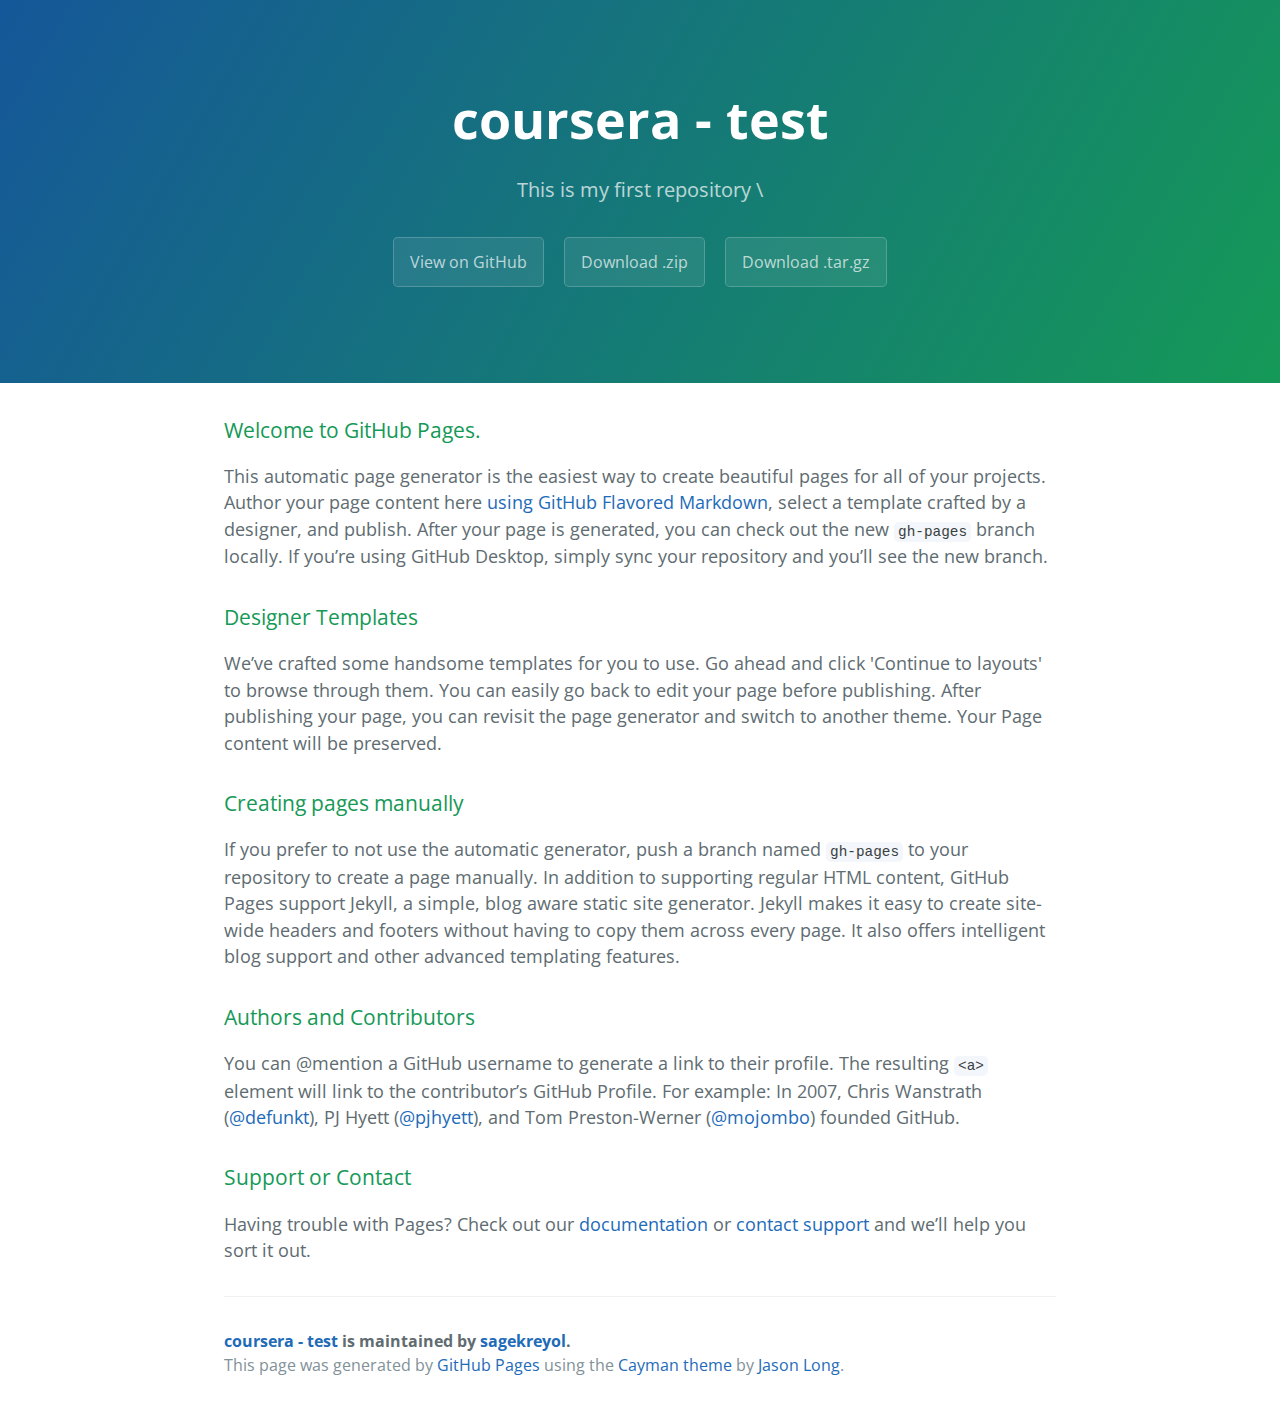
<file: index.html>
<!DOCTYPE html>
<html lang="en-us">
  <head>
    <meta charset="UTF-8">
    <title>coursera - test by sagekreyol</title>
    <meta name="viewport" content="width=device-width, initial-scale=1">
    <link rel="stylesheet" type="text/css" href="stylesheets/normalize.css" media="screen">
    <link href='https://fonts.googleapis.com/css?family=Open+Sans:400,700' rel='stylesheet' type='text/css'>
    <link rel="stylesheet" type="text/css" href="stylesheets/stylesheet.css" media="screen">
    <link rel="stylesheet" type="text/css" href="stylesheets/github-light.css" media="screen">
  </head>
  <body>
    <section class="page-header">
      <h1 class="project-name">coursera - test</h1>
      <h2 class="project-tagline">This is my first repository \</h2>
      <a href="https://github.com/sagekreyol/hello-world" class="btn">View on GitHub</a>
      <a href="https://github.com/sagekreyol/hello-world/zipball/master" class="btn">Download .zip</a>
      <a href="https://github.com/sagekreyol/hello-world/tarball/master" class="btn">Download .tar.gz</a>
    </section>

    <section class="main-content">
      <h3>
<a id="welcome-to-github-pages" class="anchor" href="#welcome-to-github-pages" aria-hidden="true"><span aria-hidden="true" class="octicon octicon-link"></span></a>Welcome to GitHub Pages.</h3>

<p>This automatic page generator is the easiest way to create beautiful pages for all of your projects. Author your page content here <a href="https://guides.github.com/features/mastering-markdown/">using GitHub Flavored Markdown</a>, select a template crafted by a designer, and publish. After your page is generated, you can check out the new <code>gh-pages</code> branch locally. If you’re using GitHub Desktop, simply sync your repository and you’ll see the new branch.</p>

<h3>
<a id="designer-templates" class="anchor" href="#designer-templates" aria-hidden="true"><span aria-hidden="true" class="octicon octicon-link"></span></a>Designer Templates</h3>

<p>We’ve crafted some handsome templates for you to use. Go ahead and click 'Continue to layouts' to browse through them. You can easily go back to edit your page before publishing. After publishing your page, you can revisit the page generator and switch to another theme. Your Page content will be preserved.</p>

<h3>
<a id="creating-pages-manually" class="anchor" href="#creating-pages-manually" aria-hidden="true"><span aria-hidden="true" class="octicon octicon-link"></span></a>Creating pages manually</h3>

<p>If you prefer to not use the automatic generator, push a branch named <code>gh-pages</code> to your repository to create a page manually. In addition to supporting regular HTML content, GitHub Pages support Jekyll, a simple, blog aware static site generator. Jekyll makes it easy to create site-wide headers and footers without having to copy them across every page. It also offers intelligent blog support and other advanced templating features.</p>

<h3>
<a id="authors-and-contributors" class="anchor" href="#authors-and-contributors" aria-hidden="true"><span aria-hidden="true" class="octicon octicon-link"></span></a>Authors and Contributors</h3>

<p>You can @mention a GitHub username to generate a link to their profile. The resulting <code>&lt;a&gt;</code> element will link to the contributor’s GitHub Profile. For example: In 2007, Chris Wanstrath (<a href="https://github.com/defunkt" class="user-mention">@defunkt</a>), PJ Hyett (<a href="https://github.com/pjhyett" class="user-mention">@pjhyett</a>), and Tom Preston-Werner (<a href="https://github.com/mojombo" class="user-mention">@mojombo</a>) founded GitHub.</p>

<h3>
<a id="support-or-contact" class="anchor" href="#support-or-contact" aria-hidden="true"><span aria-hidden="true" class="octicon octicon-link"></span></a>Support or Contact</h3>

<p>Having trouble with Pages? Check out our <a href="https://help.github.com/pages">documentation</a> or <a href="https://github.com/contact">contact support</a> and we’ll help you sort it out.</p>

      <footer class="site-footer">
        <span class="site-footer-owner"><a href="https://github.com/sagekreyol/hello-world">coursera - test</a> is maintained by <a href="https://github.com/sagekreyol">sagekreyol</a>.</span>

        <span class="site-footer-credits">This page was generated by <a href="https://pages.github.com">GitHub Pages</a> using the <a href="https://github.com/jasonlong/cayman-theme">Cayman theme</a> by <a href="https://twitter.com/jasonlong">Jason Long</a>.</span>
      </footer>

    </section>

  
  </body>
</html>
</file>
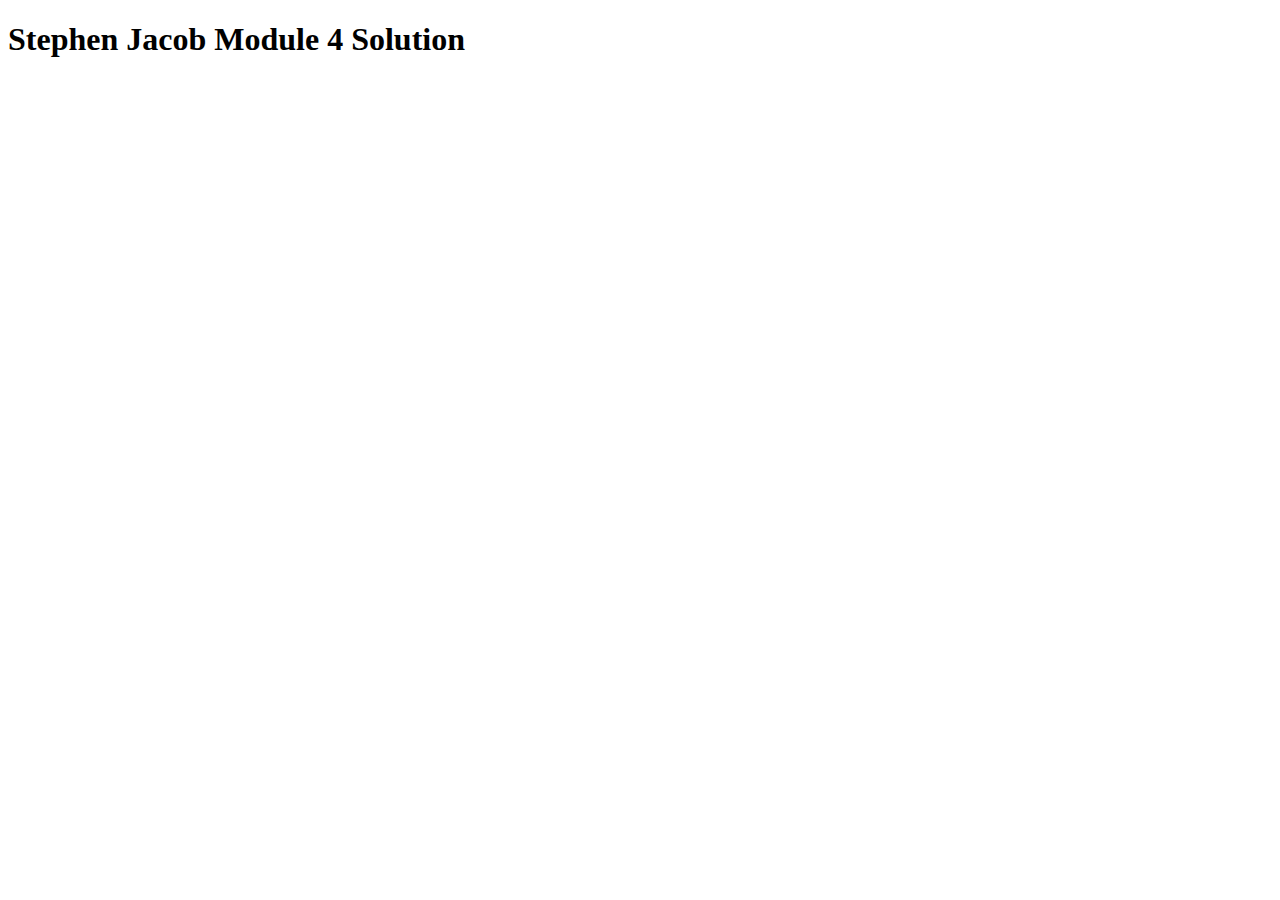
<file: Module4-solution/index.html>
<!DOCTYPE html>
<html>
<head>
  <meta charset="utf-8">
  <title>Stephen Jacob Module 4 Solution</title>
  <script src="SpeakHello.js"></script>
  <script src="SpeakGoodBye.js"></script>
  <script src="script.js"></script>
</head>
<body>
  <h1>Stephen Jacob Module 4 Solution</h1>
</body>
</html>
</file>
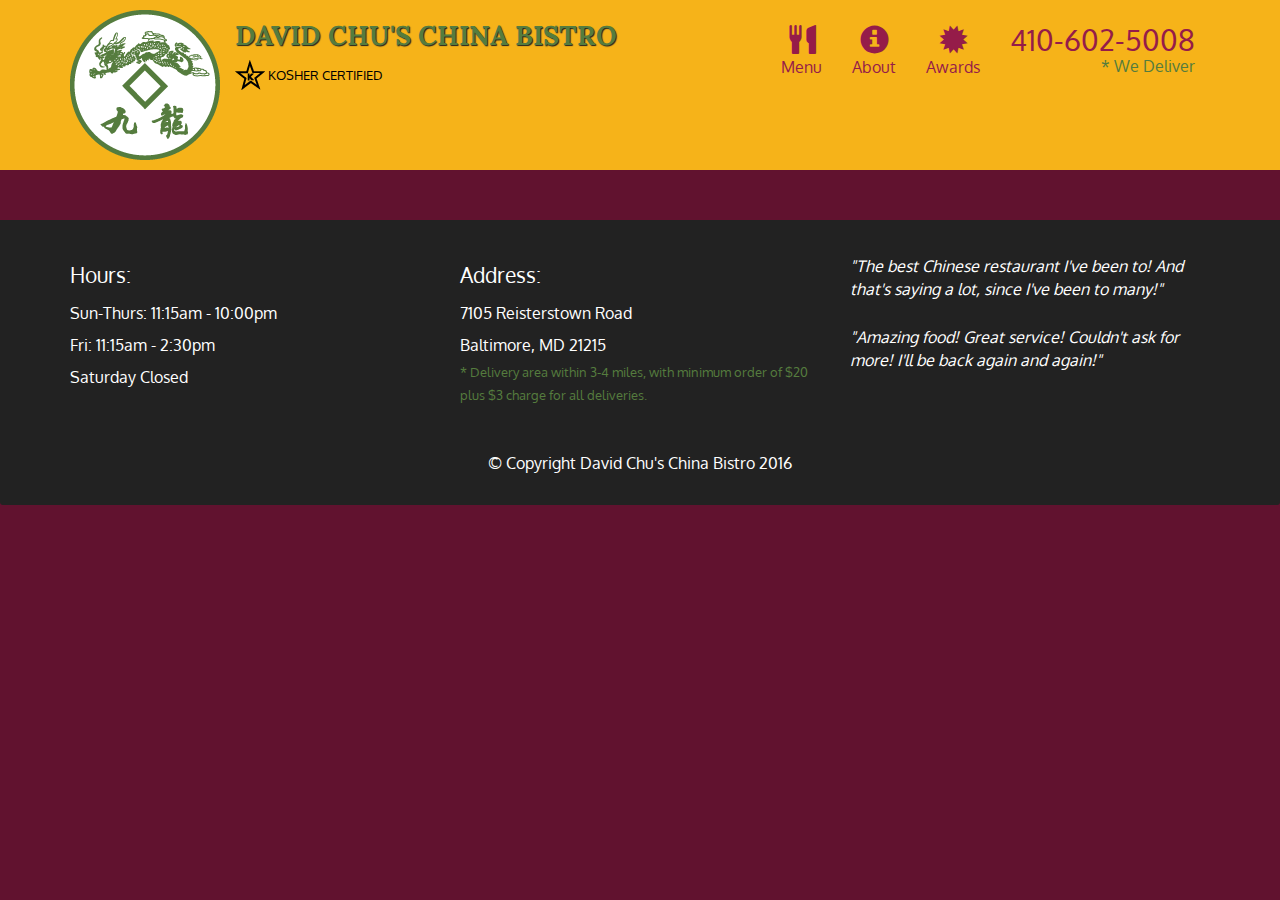
<file: Module5-solution/assignment5-solution-starter/index.html>
<!doctype html>
<html lang="en">
  <head>
    <meta charset="utf-8">
    <meta http-equiv="X-UA-Compatible" content="IE=edge">
    <meta name="viewport" content="width=device-width, initial-scale=1">
    <title>David Chu's China Bistro</title>
    <link rel="stylesheet" href="css/bootstrap.min.css">
    <link rel="stylesheet" href="css/styles.css">
    <link href='https://fonts.googleapis.com/css?family=Oxygen:400,300,700' rel='stylesheet' type='text/css'>
    <link href='https://fonts.googleapis.com/css?family=Lora' rel='stylesheet' type='text/css'>
  </head>
<body>
  <header>
    <nav id="header-nav" class="navbar navbar-default">
      <div class="container">
        <div class="navbar-header">
          <a href="index.html" class="pull-left visible-md visible-lg">
            <div id="logo-img" alt="Logo image"></div>
          </a>

          <div class="navbar-brand">
            <a href="index.html"><h1>David Chu's China Bistro</h1></a>
            <p>
              <img src="images/star-k-logo.png" alt="Kosher certification">
              <span>Kosher Certified</span>
            </p>
          </div>

          <button id="navbarToggle" type="button" class="navbar-toggle collapsed" data-toggle="collapse" data-target="#collapsable-nav" aria-expanded="false">
            <span class="sr-only">Toggle navigation</span>
            <span class="icon-bar"></span>
            <span class="icon-bar"></span>
            <span class="icon-bar"></span>
          </button>
        </div>
        
        <div id="collapsable-nav" class="collapse navbar-collapse">
           <ul id="nav-list" class="nav navbar-nav navbar-right">
            <li id="navHomeButton" class="visible-xs active">
              <a href="index.html">
                <span class="glyphicon glyphicon-home"></span> Home</a>
            </li>
            <li id="navMenuButton">
              <a href="#" onclick="$dc.loadMenuCategories();">
                <span class="glyphicon glyphicon-cutlery"></span><br class="hidden-xs"> Menu</a>
            </li>
            <li>
              <a href="#">
                <span class="glyphicon glyphicon-info-sign"></span><br class="hidden-xs"> About</a>
            </li>
            <li>
              <a href="#">
                <span class="glyphicon glyphicon-certificate"></span><br class="hidden-xs"> Awards</a>
            </li>
            <li id="phone" class="hidden-xs">
              <a href="tel:410-602-5008">
                <span>410-602-5008</span></a><div>* We Deliver</div>
            </li>
          </ul><!-- #nav-list -->
        </div><!-- .collapse .navbar-collapse -->
      </div><!-- .container -->
    </nav><!-- #header-nav -->
  </header>

  <div id="call-btn" class="visible-xs">
    <a class="btn" href="tel:410-602-5008">
    <span class="glyphicon glyphicon-earphone"></span>
    410-602-5008
    </a>
  </div>
  <div id="xs-deliver" class="text-center visible-xs">* We Deliver</div>

  <div id="main-content" class="container"></div>

  <footer class="panel-footer">
    <div class="container">
      <div class="row">
        <section id="hours" class="col-sm-4">
          <span>Hours:</span><br>
          Sun-Thurs: 11:15am - 10:00pm<br>
          Fri: 11:15am - 2:30pm<br>
          Saturday Closed
          <hr class="visible-xs">
        </section>
        <section id="address" class="col-sm-4">
          <span>Address:</span><br>
          7105 Reisterstown Road<br>
          Baltimore, MD 21215
          <p>* Delivery area within 3-4 miles, with minimum order of $20 plus $3 charge for all deliveries.</p>
          <hr class="visible-xs">
        </section>
        <section id="testimonials" class="col-sm-4">
          <p>"The best Chinese restaurant I've been to! And that's saying a lot, since I've been to many!"</p>
          <p>"Amazing food! Great service! Couldn't ask for more! I'll be back again and again!"</p>
        </section>
      </div>
      <div class="text-center">&copy; Copyright David Chu's China Bistro 2016</div>
    </div>
  </footer>

  <!-- jQuery (Bootstrap JS plugins depend on it) -->
  <script src="js/jquery-2.1.4.min.js"></script>
  <script src="js/bootstrap.min.js"></script>
  <script src="js/ajax-utils.js"></script>
  <script src="js/script.js"></script>
</body>
</html>
</file>
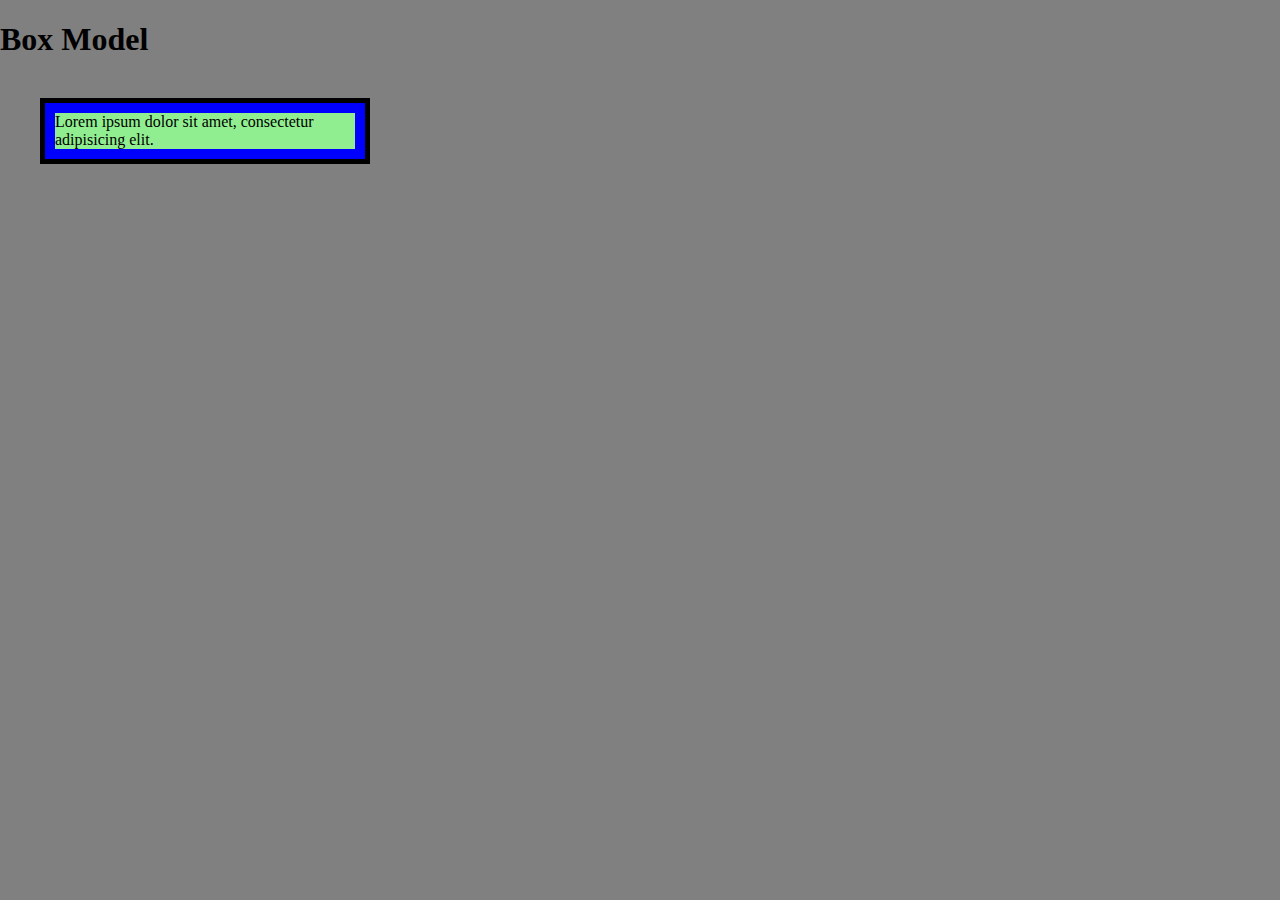
<file: site/box-model-before.html>
<!DOCTYPE html>
<html>
<head>
<meta charset="utf-8">
<title>The Box Model</title>
<style>
body {
  margin: 0;
  padding: 0;
  background-color: gray;
}
#box {
  background-color: blue;
  padding: 10px;
  border: 5px solid black;
  margin: 40px;
  width: 300px;
}
#content {
  background-color: #90EE90; /*green*/
}
h1 {
  margin-bottom: 30px;
}
</style>
</head>
<body>

<h1>Box Model</h1>

<div id="box">
  <div id="content">Lorem ipsum dolor sit amet, consectetur adipisicing elit. </div>
</div>


</body>
</html>
</file>
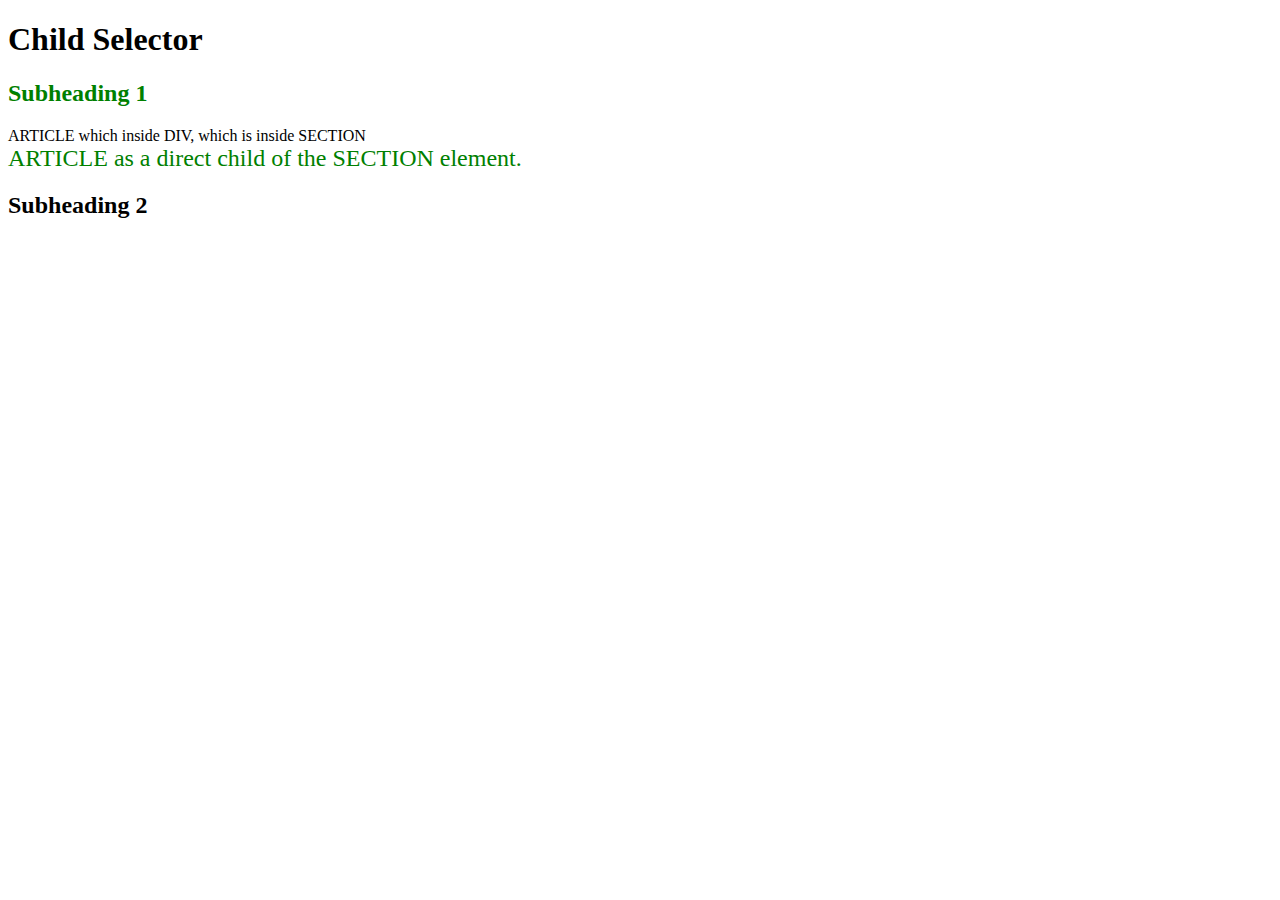
<file: site/child-selector-before.html>
<!DOCTYPE html>
<html>
<head>
<meta charset="utf-8">
<title>Child Selector</title>
<style>
/* any article element which is a direct child of a section element,i.e., any article element whose immediate parent is a section element. */
section > article {
  color: green;
  font-size: 24px;
}
/* any h2 element which is a direct child of a section element,i.e., any h2 element whose immediate parent is a section element. */
section > h2 {
  color: green;
}
</style>
</head>
<body>
<h1>Child Selector</h1>
<section>
  <h2>Subheading 1</h2>
  <div>
    <article>ARTICLE which inside DIV, which is inside SECTION</article>
  </div>
</section>
<section>
  <article>ARTICLE as a direct child of the SECTION element.</article>
</section>
<h2>Subheading 2</h2>

</body>
</html>
</file>
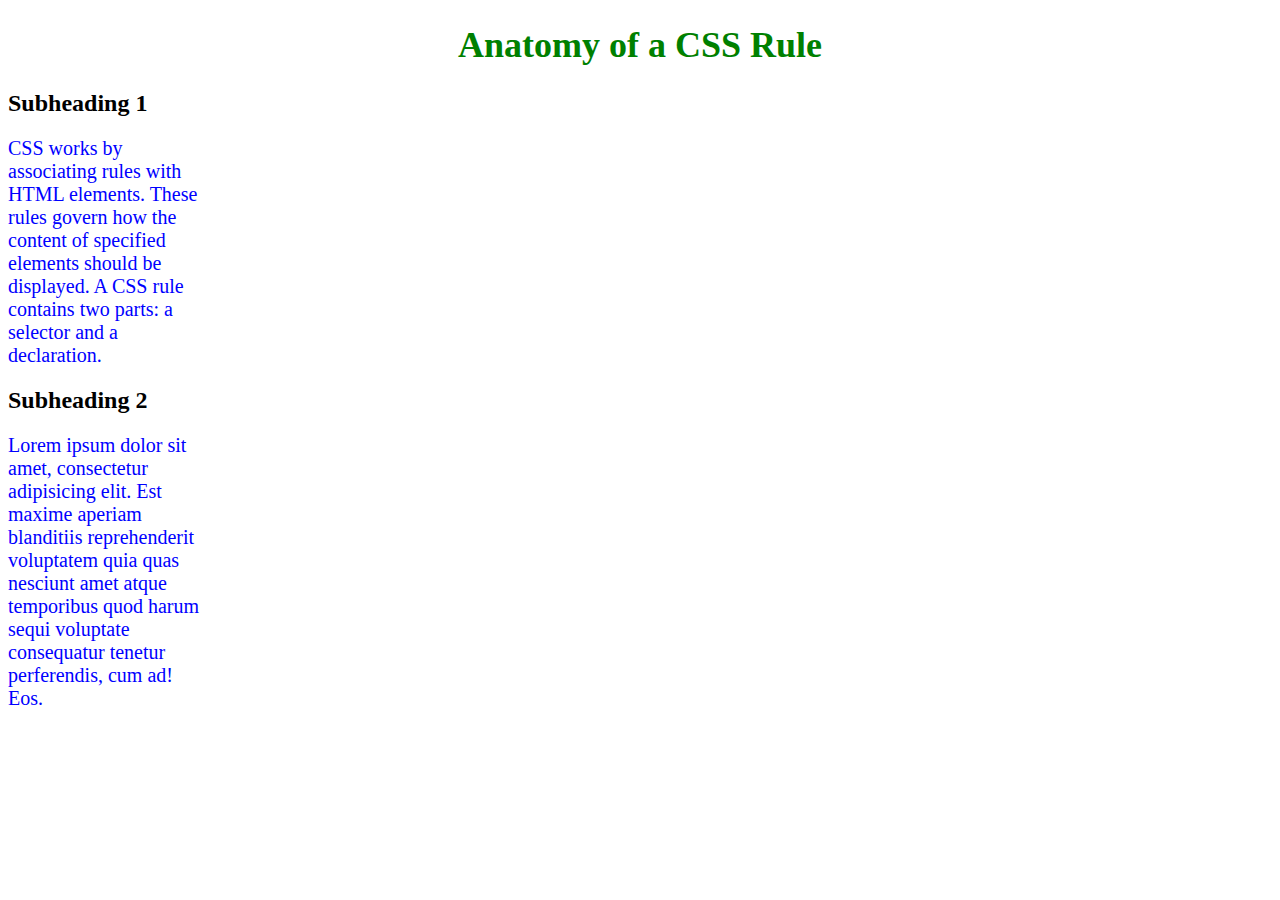
<file: site/css-syntax.html>
<!DOCTYPE html>
<html>
<head>
<meta charset="utf-8">
<title>Anatomy of a CSS Rule</title>
<style>
p {
  color: blue;
  font-size: 20px;
  width: 200px;
}
h1 {
  color: green;
  font-size: 36px;
  text-align: center;
}
</style>
</head>
<body>
<h1>Anatomy of a CSS Rule</h1>
<h2>Subheading 1</h2>
<p>CSS works by associating rules with HTML elements. These rules govern how the content of specified elements should be displayed. A CSS rule contains two parts: a selector and a declaration.</p>
<h2>Subheading 2</h2>
<p>Lorem ipsum dolor sit amet, consectetur adipisicing elit. Est maxime aperiam blanditiis reprehenderit voluptatem quia quas nesciunt amet atque temporibus quod harum sequi voluptate consequatur tenetur perferendis, cum ad! Eos.</p>
</body>
</html>
</file>
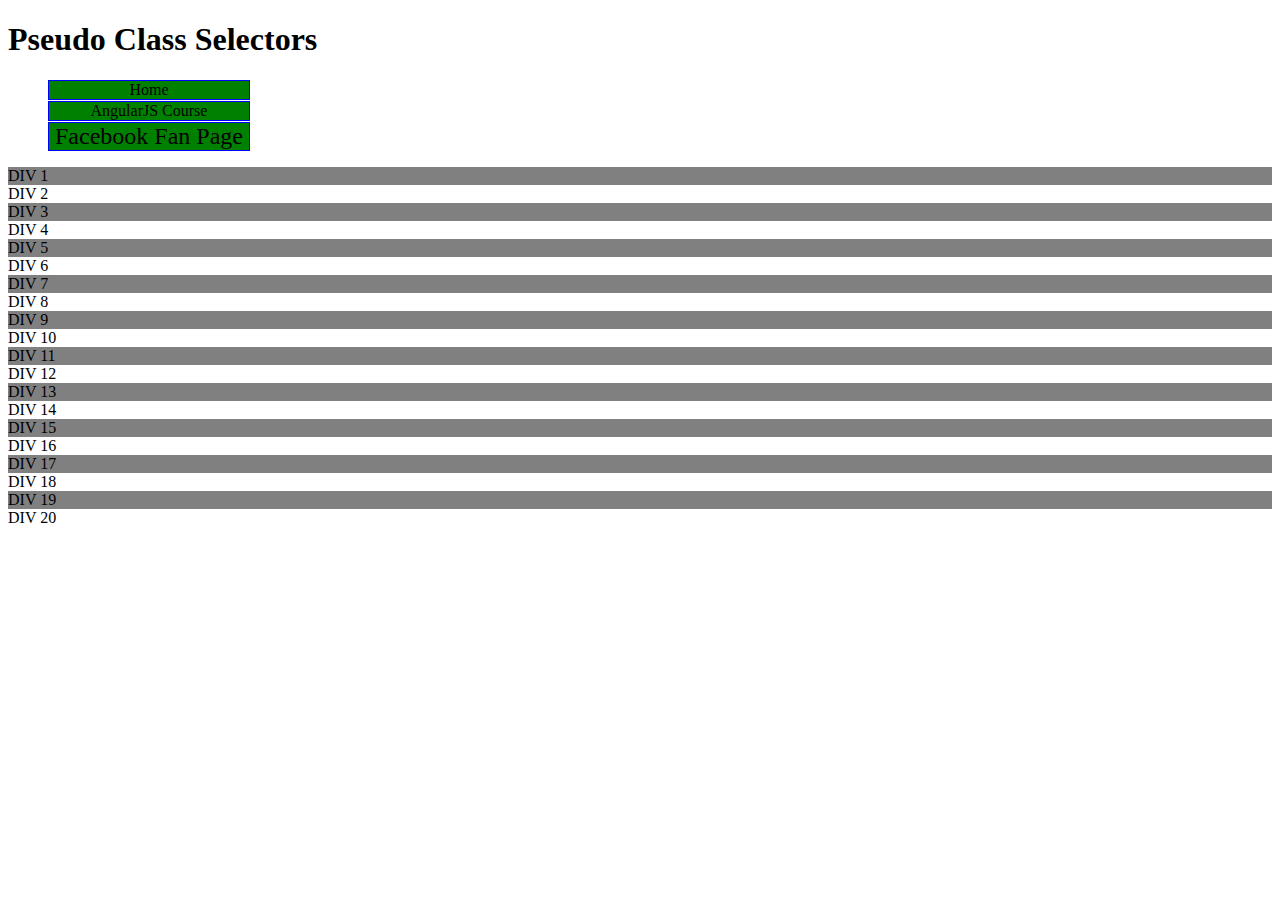
<file: site/pseudo-selectors-before.html>
<!DOCTYPE html>
<html>
<head>
<meta charset="utf-8">
<title>Pseudo Class Selectors</title>
<style>
/* Styles go here. */
header li {
  list-style: none;
}
a:link, a:visited {
  text-decoration: none;
  background-color: green;
  border: 1px solid blue;
  color: black;
  display: block;
  width: 200px;
  text-align: center;
  margin-bottom: 1px;
}

a:hover, a:active {
  background-color: red;
  color: purple;
}

header li:nth-child(3){
  font-size: 24px;
}

section div:nth-child(odd){
  background-color: gray;
}

section div:nth-child(4):hover {
  background-color: green;
  cursor:pointer;
}
</style>
</head>
<body>
<h1>Pseudo Class Selectors</h1>

<header>
  <ul>
    <li><a href="/">Home</a></li>
    <li><a href="http://goo.gl/V0Wl6s" target="_blank">AngularJS Course</a></li>
    <li><a href="http://www.facebook.com/CourseraWebDev" target="_blank">Facebook Fan Page</a></li>
  </ul>
</header>

<section>
  <div>DIV 1</div>
  <div>DIV 2</div>
  <div>DIV 3</div>
  <div>DIV 4</div>
  <div>DIV 5</div>
  <div>DIV 6</div>
  <div>DIV 7</div>
  <div>DIV 8</div>
  <div>DIV 9</div>
  <div>DIV 10</div>
  <div>DIV 11</div>
  <div>DIV 12</div>
  <div>DIV 13</div>
  <div>DIV 14</div>
  <div>DIV 15</div>
  <div>DIV 16</div>
  <div>DIV 17</div>
  <div>DIV 18</div>
  <div>DIV 19</div>
  <div>DIV 20</div>
</section>

</body>
</html>
</file>
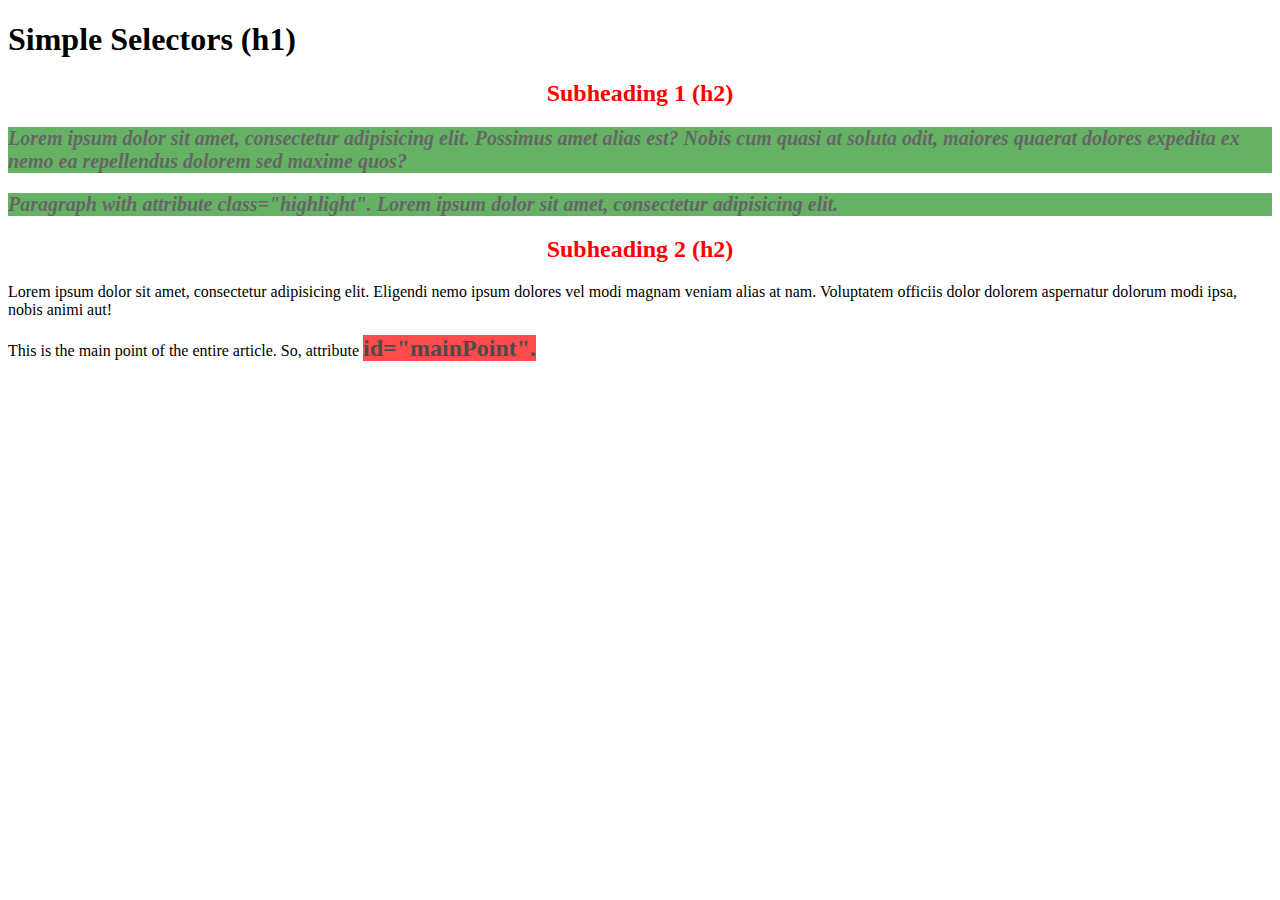
<file: site/simple-slectors-before.html>
<!DOCTYPE html>
<html>
<head>
<meta charset="utf-8">
<title>Simple Selectors</title>
<style>
/* all h2 elements */
h2 {
  color: red;
  text-align: center;
}
/* all with class="highlight" */
.highlight {
  font-size: 20px;
  font-weight: bold;
  font-style: italic;
  background-color: green;
  opacity: .6;
}
/* element with id="mainPoint" */
#mainPoint {
  font-size: 24px;
  font-weight: bold;
  background-color: red;
  opacity: .7;
}
/* all p AND h1 elements */
ph1 {
  color: blue;
  text-align: center;
}
</style>
</head>
<body>

<h1>Simple Selectors (h1)</h1>
<h2>Subheading 1 (h2)</h2>
<p class="highlight">Lorem ipsum dolor sit amet, consectetur adipisicing elit. Possimus amet alias est? Nobis cum quasi at soluta odit, maiores quaerat dolores expedita ex nemo ea repellendus dolorem sed maxime quos?</p>
<p class="highlight">Paragraph with attribute class="highlight". Lorem ipsum dolor sit amet, consectetur adipisicing elit.</p>
<h2>Subheading 2 (h2)</h2>
<p>Lorem ipsum dolor sit amet, consectetur adipisicing elit. Eligendi nemo ipsum dolores vel modi magnam veniam alias at nam. Voluptatem officiis dolor dolorem aspernatur dolorum modi ipsa, nobis animi aut!</p>
<div>This is the main point of the entire article. So, attribute 
<span id="mainPoint">id="mainPoint".</span> </div>

</body>
</html>
</file>
<file: stylesheets/stylesheet.css>
* {
  box-sizing: border-box; }

body {
  padding: 0;
  margin: 0;
  font-family: "Open Sans", "Helvetica Neue", Helvetica, Arial, sans-serif;
  font-size: 16px;
  line-height: 1.5;
  color: #606c71; }

a {
  color: #1e6bb8;
  text-decoration: none; }
  a:hover {
    text-decoration: underline; }

.btn {
  display: inline-block;
  margin-bottom: 1rem;
  color: rgba(255, 255, 255, 0.7);
  background-color: rgba(255, 255, 255, 0.08);
  border-color: rgba(255, 255, 255, 0.2);
  border-style: solid;
  border-width: 1px;
  border-radius: 0.3rem;
  transition: color 0.2s, background-color 0.2s, border-color 0.2s; }
  .btn + .btn {
    margin-left: 1rem; }

.btn:hover {
  color: rgba(255, 255, 255, 0.8);
  text-decoration: none;
  background-color: rgba(255, 255, 255, 0.2);
  border-color: rgba(255, 255, 255, 0.3); }

@media screen and (min-width: 64em) {
  .btn {
    padding: 0.75rem 1rem; } }

@media screen and (min-width: 42em) and (max-width: 64em) {
  .btn {
    padding: 0.6rem 0.9rem;
    font-size: 0.9rem; } }

@media screen and (max-width: 42em) {
  .btn {
    display: block;
    width: 100%;
    padding: 0.75rem;
    font-size: 0.9rem; }
    .btn + .btn {
      margin-top: 1rem;
      margin-left: 0; } }

.page-header {
  color: #fff;
  text-align: center;
  background-color: #159957;
  background-image: linear-gradient(120deg, #155799, #159957); }

@media screen and (min-width: 64em) {
  .page-header {
    padding: 5rem 6rem; } }

@media screen and (min-width: 42em) and (max-width: 64em) {
  .page-header {
    padding: 3rem 4rem; } }

@media screen and (max-width: 42em) {
  .page-header {
    padding: 2rem 1rem; } }

.project-name {
  margin-top: 0;
  margin-bottom: 0.1rem; }

@media screen and (min-width: 64em) {
  .project-name {
    font-size: 3.25rem; } }

@media screen and (min-width: 42em) and (max-width: 64em) {
  .project-name {
    font-size: 2.25rem; } }

@media screen and (max-width: 42em) {
  .project-name {
    font-size: 1.75rem; } }

.project-tagline {
  margin-bottom: 2rem;
  font-weight: normal;
  opacity: 0.7; }

@media screen and (min-width: 64em) {
  .project-tagline {
    font-size: 1.25rem; } }

@media screen and (min-width: 42em) and (max-width: 64em) {
  .project-tagline {
    font-size: 1.15rem; } }

@media screen and (max-width: 42em) {
  .project-tagline {
    font-size: 1rem; } }

.main-content :first-child {
  margin-top: 0; }
.main-content img {
  max-width: 100%; }
.main-content h1, .main-content h2, .main-content h3, .main-content h4, .main-content h5, .main-content h6 {
  margin-top: 2rem;
  margin-bottom: 1rem;
  font-weight: normal;
  color: #159957; }
.main-content p {
  margin-bottom: 1em; }
.main-content code {
  padding: 2px 4px;
  font-family: Consolas, "Liberation Mono", Menlo, Courier, monospace;
  font-size: 0.9rem;
  color: #383e41;
  background-color: #f3f6fa;
  border-radius: 0.3rem; }
.main-content pre {
  padding: 0.8rem;
  margin-top: 0;
  margin-bottom: 1rem;
  font: 1rem Consolas, "Liberation Mono", Menlo, Courier, monospace;
  color: #567482;
  word-wrap: normal;
  background-color: #f3f6fa;
  border: solid 1px #dce6f0;
  border-radius: 0.3rem; }
  .main-content pre > code {
    padding: 0;
    margin: 0;
    font-size: 0.9rem;
    color: #567482;
    word-break: normal;
    white-space: pre;
    background: transparent;
    border: 0; }
.main-content .highlight {
  margin-bottom: 1rem; }
  .main-content .highlight pre {
    margin-bottom: 0;
    word-break: normal; }
.main-content .highlight pre, .main-content pre {
  padding: 0.8rem;
  overflow: auto;
  font-size: 0.9rem;
  line-height: 1.45;
  border-radius: 0.3rem; }
.main-content pre code, .main-content pre tt {
  display: inline;
  max-width: initial;
  padding: 0;
  margin: 0;
  overflow: initial;
  line-height: inherit;
  word-wrap: normal;
  background-color: transparent;
  border: 0; }
  .main-content pre code:before, .main-content pre code:after, .main-content pre tt:before, .main-content pre tt:after {
    content: normal; }
.main-content ul, .main-content ol {
  margin-top: 0; }
.main-content blockquote {
  padding: 0 1rem;
  margin-left: 0;
  color: #819198;
  border-left: 0.3rem solid #dce6f0; }
  .main-content blockquote > :first-child {
    margin-top: 0; }
  .main-content blockquote > :last-child {
    margin-bottom: 0; }
.main-content table {
  display: block;
  width: 100%;
  overflow: auto;
  word-break: normal;
  word-break: keep-all; }
  .main-content table th {
    font-weight: bold; }
  .main-content table th, .main-content table td {
    padding: 0.5rem 1rem;
    border: 1px solid #e9ebec; }
.main-content dl {
  padding: 0; }
  .main-content dl dt {
    padding: 0;
    margin-top: 1rem;
    font-size: 1rem;
    font-weight: bold; }
  .main-content dl dd {
    padding: 0;
    margin-bottom: 1rem; }
.main-content hr {
  height: 2px;
  padding: 0;
  margin: 1rem 0;
  background-color: #eff0f1;
  border: 0; }

@media screen and (min-width: 64em) {
  .main-content {
    max-width: 64rem;
    padding: 2rem 6rem;
    margin: 0 auto;
    font-size: 1.1rem; } }

@media screen and (min-width: 42em) and (max-width: 64em) {
  .main-content {
    padding: 2rem 4rem;
    font-size: 1.1rem; } }

@media screen and (max-width: 42em) {
  .main-content {
    padding: 2rem 1rem;
    font-size: 1rem; } }

.site-footer {
  padding-top: 2rem;
  margin-top: 2rem;
  border-top: solid 1px #eff0f1; }

.site-footer-owner {
  display: block;
  font-weight: bold; }

.site-footer-credits {
  color: #819198; }

@media screen and (min-width: 64em) {
  .site-footer {
    font-size: 1rem; } }

@media screen and (min-width: 42em) and (max-width: 64em) {
  .site-footer {
    font-size: 1rem; } }

@media screen and (max-width: 42em) {
  .site-footer {
    font-size: 0.9rem; } }
</file>
<file: stylesheets/github-light.css>
/*
The MIT License (MIT)

Copyright (c) 2016 GitHub, Inc.

Permission is hereby granted, free of charge, to any person obtaining a copy
of this software and associated documentation files (the "Software"), to deal
in the Software without restriction, including without limitation the rights
to use, copy, modify, merge, publish, distribute, sublicense, and/or sell
copies of the Software, and to permit persons to whom the Software is
furnished to do so, subject to the following conditions:

The above copyright notice and this permission notice shall be included in all
copies or substantial portions of the Software.

THE SOFTWARE IS PROVIDED "AS IS", WITHOUT WARRANTY OF ANY KIND, EXPRESS OR
IMPLIED, INCLUDING BUT NOT LIMITED TO THE WARRANTIES OF MERCHANTABILITY,
FITNESS FOR A PARTICULAR PURPOSE AND NONINFRINGEMENT. IN NO EVENT SHALL THE
AUTHORS OR COPYRIGHT HOLDERS BE LIABLE FOR ANY CLAIM, DAMAGES OR OTHER
LIABILITY, WHETHER IN AN ACTION OF CONTRACT, TORT OR OTHERWISE, ARISING FROM,
OUT OF OR IN CONNECTION WITH THE SOFTWARE OR THE USE OR OTHER DEALINGS IN THE
SOFTWARE.

*/

.pl-c /* comment */ {
  color: #969896;
}

.pl-c1 /* constant, variable.other.constant, support, meta.property-name, support.constant, support.variable, meta.module-reference, markup.raw, meta.diff.header */,
.pl-s .pl-v /* string variable */ {
  color: #0086b3;
}

.pl-e /* entity */,
.pl-en /* entity.name */ {
  color: #795da3;
}

.pl-smi /* variable.parameter.function, storage.modifier.package, storage.modifier.import, storage.type.java, variable.other */,
.pl-s .pl-s1 /* string source */ {
  color: #333;
}

.pl-ent /* entity.name.tag */ {
  color: #63a35c;
}

.pl-k /* keyword, storage, storage.type */ {
  color: #a71d5d;
}

.pl-s /* string */,
.pl-pds /* punctuation.definition.string, string.regexp.character-class */,
.pl-s .pl-pse .pl-s1 /* string punctuation.section.embedded source */,
.pl-sr /* string.regexp */,
.pl-sr .pl-cce /* string.regexp constant.character.escape */,
.pl-sr .pl-sre /* string.regexp source.ruby.embedded */,
.pl-sr .pl-sra /* string.regexp string.regexp.arbitrary-repitition */ {
  color: #183691;
}

.pl-v /* variable */ {
  color: #ed6a43;
}

.pl-id /* invalid.deprecated */ {
  color: #b52a1d;
}

.pl-ii /* invalid.illegal */ {
  color: #f8f8f8;
  background-color: #b52a1d;
}

.pl-sr .pl-cce /* string.regexp constant.character.escape */ {
  font-weight: bold;
  color: #63a35c;
}

.pl-ml /* markup.list */ {
  color: #693a17;
}

.pl-mh /* markup.heading */,
.pl-mh .pl-en /* markup.heading entity.name */,
.pl-ms /* meta.separator */ {
  font-weight: bold;
  color: #1d3e81;
}

.pl-mq /* markup.quote */ {
  color: #008080;
}

.pl-mi /* markup.italic */ {
  font-style: italic;
  color: #333;
}

.pl-mb /* markup.bold */ {
  font-weight: bold;
  color: #333;
}

.pl-md /* markup.deleted, meta.diff.header.from-file */ {
  color: #bd2c00;
  background-color: #ffecec;
}

.pl-mi1 /* markup.inserted, meta.diff.header.to-file */ {
  color: #55a532;
  background-color: #eaffea;
}

.pl-mdr /* meta.diff.range */ {
  font-weight: bold;
  color: #795da3;
}

.pl-mo /* meta.output */ {
  color: #1d3e81;
}
</file>
<file: Module5-solution/assignment5-solution-starter/css/styles.css>
body {
  font-size: 16px;
  color: #fff;
  background-color: #61122f;
  font-family: 'Oxygen', sans-serif;
}

/** HEADER **/
#header-nav {
  background-color: #f6b319;
  border-radius: 0;
  border: 0;
}

#logo-img {
  background: url('../images/restaurant-logo_large.png') no-repeat;
  width: 150px;
  height: 150px;
  margin: 10px 15px 10px 0;
}

.navbar-brand {
  padding-top: 25px;
}
.navbar-brand h1 { /* Restaurant name */
  font-family: 'Lora', serif;
  color: #557c3e;
  font-size: 1.5em;
  text-transform: uppercase;
  font-weight: bold;
  text-shadow: 1px 1px 1px #222;
  margin-top: 0;
  margin-bottom: 0;
  line-height: .75;
}
.navbar-brand a:hover, .navbar-brand a:focus {
  text-decoration: none;
}
.navbar-brand p { /* Kosher cert */
  color: #000;
  text-transform: uppercase;
  font-size: .7em;
  margin-top: 15px;
}
.navbar-brand p span { /* Star-K */
  vertical-align: middle;
}

#nav-list {
  margin-top: 10px;
}
#nav-list a {
  color: #951C49;
  text-align: center;
}
#nav-list a:hover {
  background: #E7E7E7;
}
#nav-list a span {
  font-size: 1.8em;
}

#phone {
  margin-top: 5px;
}
#phone a { /* Phone number */
  text-align: right;
  padding-bottom: 0;
}
#phone div { /* We Deliver */
  color: #557c3e;
  text-align: right;
  padding-right: 15px;
}

.navbar-header button.navbar-toggle, .navbar-header .icon-bar {
  border: 1px solid #61122f;
}
.navbar-header button.navbar-toggle {
  clear: both;
  margin-top: -30px;
}
/* END HEADER */

/* FOOTER */
.panel-footer {
  margin-top: 30px;
  padding-top: 35px;
  padding-bottom: 30px;
  background-color: #222;
  border-top: 0;
}
.panel-footer div.row {
  margin-bottom: 35px;
}
#hours, #address {
  line-height: 2;
}
#hours > span, #address > span {
  font-size: 1.3em;
}
#address p {
  color: #557c3e;
  font-size: .8em;
  line-height: 1.8;
}
#testimonials {
  font-style: italic;
}
#testimonials p:nth-child(2) {
  margin-top: 25px;
}
/* END FOOTER */



/* HOME PAGE */
.container .jumbotron {
  box-shadow: 0 0 50px #3F0C1F;
  border: 2px solid #3F0C1F;
}

#menu-tile, #specials-tile, #map-tile {
  height: 250px;
  width: 100%;
  margin-bottom: 15px;
  position: relative;
  border: 2px solid #3F0C1F;
  overflow: hidden;
}
#menu-tile:hover, #specials-tile:hover, #map-tile:hover {
  box-shadow: 0 1px 5px 1px #cccccc;
}
#menu-tile {
  background: url('../images/menu-tile.jpg') no-repeat;
  background-position: center;
}
#specials-tile {
  background: url('../images/specials-tile.jpg') no-repeat;
  background-position: center;
}
#menu-tile span, #specials-tile span, #map-tile span {
  position: absolute;
  bottom: 0;
  right: 0;
  width: 100%;
  text-align: center;
  font-size: 1.6em;
  text-transform: uppercase;
  background-color: #000;
  color: #fff;
  opacity: .8;
}
/* END HOME PAGE */

/* MENU CATEGORIES PAGE */
.category-tile { 
  position: relative;
  border: 2px solid #3F0C1F;
  overflow: hidden;
  width: 200px;
  height: 200px;
  margin: 0 auto 15px;
}
.category-tile span {
  position: absolute;
  bottom: 0;
  right: 0;
  width: 100%;
  text-align: center;
  font-size: 1.2em;
  text-transform: uppercase;
  background-color: #000;
  color: #fff;
  opacity: .8;
}
.category-tile:hover {
  box-shadow: 0 1px 5px 1px #cccccc;
}

#menu-categories-title + div {
  margin-bottom: 50px;
}
/* END MENU CATEGORIES PAGE */

/* SINGLE CATEGORY PAGE */
.menu-item-tile {
  margin-bottom: 25px;
}
.menu-item-tile hr {
  width: 80%;
}
.menu-item-tile .menu-item-price {
  font-size: 1.1em;
  text-align: right;
  margin-top: -15px;
  margin-right: -15px;
}
.menu-item-tile .menu-item-price span {
  font-size: .6em;
}
.menu-item-photo {
  position: relative;
  border: 2px solid #3F0C1F; 
  overflow: hidden;
  padding: 0;
  margin-right: -15px;
  margin-left: auto;
  margin-bottom: 20px;
  max-width: 250px;
}
.menu-item-photo div {
  position: absolute;
  bottom: 0;
  right: 0;
  width: 80px;
  background-color: #557c3e;
  text-align: center;
}
.menu-item-description {
  padding-right: 30px;
}
h3.menu-item-title {
  margin: 0 0 10px;
}
.menu-item-details {
  font-size: .9em;
  font-style: italic;
}
/* END SINGLE CATEGORY PAGE */


/********** Large devices only **********/
@media (min-width: 1200px) {
  .container .jumbotron {
    background: url('../images/jumbotron_1200.jpg') no-repeat;
    height: 675px;
  }
}

/********** Medium devices only **********/
@media (min-width: 992px) and (max-width: 1199px) {
  /* Header */
  #logo-img {
    background: url('../images/restaurant-logo_medium.png') no-repeat;
    width: 100px;
    height: 100px;
    margin: 5px 5px 5px 0;
  }
  /* End Header */

  /* Home Page */
  .container .jumbotron {
    background: url('../images/jumbotron_992.jpg') no-repeat;
    height: 558px;
  }
  /* End Home Page */
}

/********** Small devices only **********/
@media (min-width: 768px) and (max-width: 991px) {
  /* Home Page */
  .container .jumbotron {
    background: url('../images/jumbotron_768.jpg') no-repeat;
    height: 432px;
  }
  /* End Home Page */
}

/********** Extra small devices only **********/
@media (max-width: 767px) {
  /* Header */
  .navbar-brand {
    padding-top: 10px;
    height: 80px;
  }
  .navbar-brand h1 { /* Restaurant name */
    padding-top: 10px;
    font-size: 5vw; /* 1vw = 1% of viewport width */
  }
  .navbar-brand p { /* Kosher cert */
    font-size: .6em;
    margin-top: 12px;
  }
  .navbar-brand p img { /* Star-K */
    height: 20px;
  }

  #collapsable-nav a { /* Collapsed nav menu text */
    font-size: 1.2em;
  }
  #collapsable-nav a span { /* Collapsed nav menu glyph */
    font-size: 1em;
    margin-right: 5px;
  }

  #call-btn > a {
    font-size: 1.5em;
    display: block;
    margin: 0 20px;
    padding: 10px;
    border: 2px solid #fff;
    background-color: #f6b319;
    color: #951c49;
  }
  #xs-deliver {
    margin-top: 5px;
    font-size: .7em;
    letter-spacing: .1em;
    text-transform: uppercase;
  }
  /* End Header */

  /* Footer */
  .panel-footer section {
    margin-bottom: 30px;
    text-align: center;
  }
  .panel-footer section:nth-child(3) {
    margin-bottom: 0; /* margin already exists on the whole row */
  }
  .panel-footer section hr {
    width: 50%;
  }
  /* End Footer */

  /* Home Page */
  .container .jumbotron {
    margin-top: 30px;
    padding: 0;
  }
  #menu-tile, #specials-tile {
    width: 360px;
    margin: 0 auto 15px;
  }

  .menu-item-photo {
    margin-right: auto;
  }
  .menu-item-tile .menu-item-price {
    text-align: center;
  }
  .menu-item-description {
    text-align: center;;
  }
}


/********** Super extra small devices Only :-) (e.g., iPhone 4) **********/
@media (max-width: 479px) {
  /* Header */
  .navbar-brand h1 { /* Restaurant name */
    padding-top: 5px;
    font-size: 6vw;
  }
  /* End Header */
  
  /* Home page */
  #menu-tile, #specials-tile {
    width: 280px;
    margin: 0 auto 15px;
  }

  .col-xxs-12 {
    position: relative;
    min-height: 1px;
    padding-right: 15px;
    padding-left: 15px;
    float: left;
    width: 100%;
  }
}
</file>
